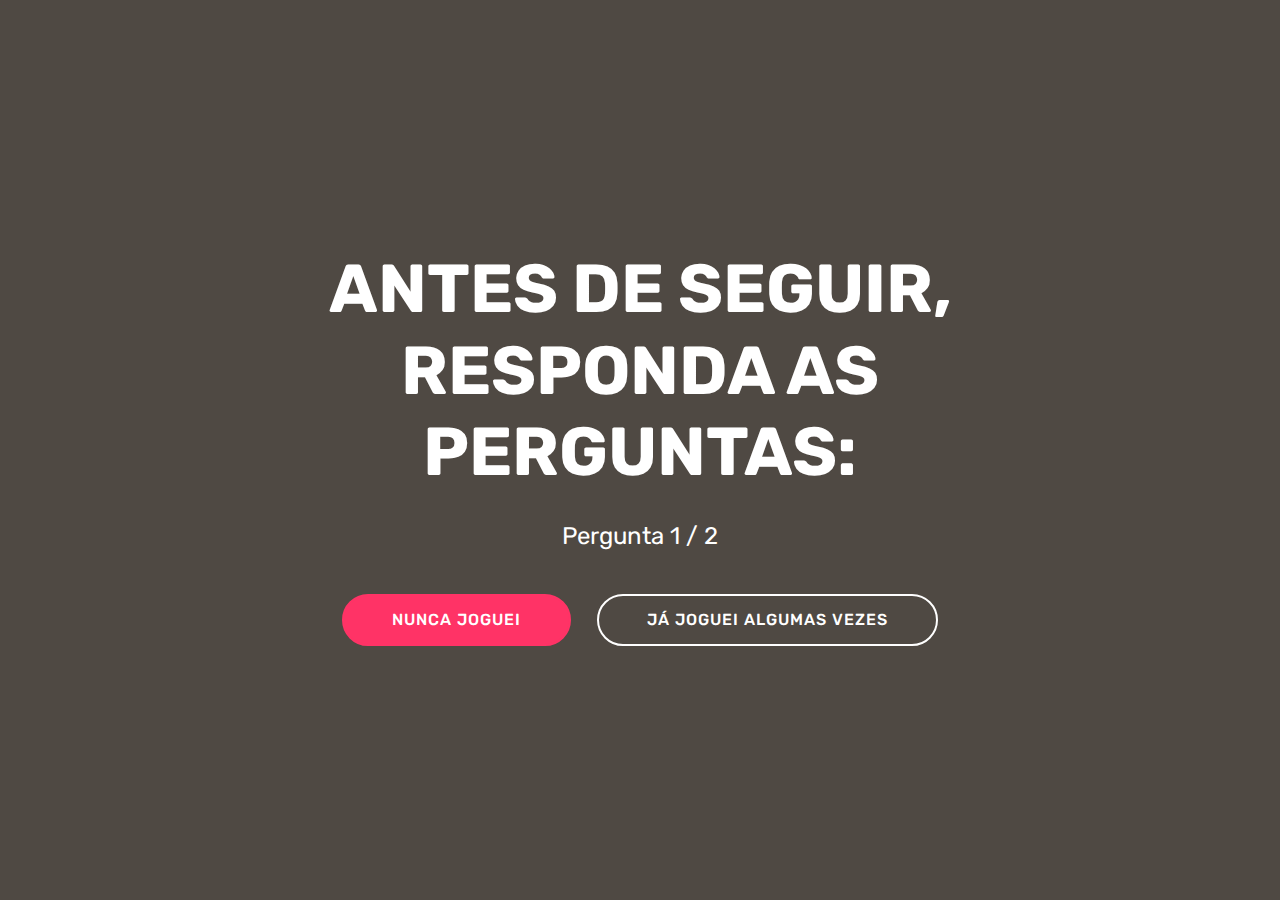
<file: index.html>
<!DOCTYPE html>
<html  >
<head>
  <!-- Site made with Mobirise Website Builder v4.10.10, https://mobirise.com -->
  <meta charset="UTF-8">
  <meta http-equiv="X-UA-Compatible" content="IE=edge">
  <meta name="generator" content="Mobirise v4.10.10, mobirise.com">
  <meta name="viewport" content="width=device-width, initial-scale=1, minimum-scale=1">
  <link rel="shortcut icon" href="assets/images/logo4.png" type="image/x-icon">
  <meta name="description" content="">
  
  <title>Home</title>
  <link rel="preload" as="style" href="assets/web/assets/mobirise-icons/mobirise-icons.css">
<link rel="stylesheet" href="assets/web/assets/mobirise-icons/mobirise-icons.css">
  <link rel="preload" as="style" href="assets/bootstrap/css/bootstrap.min.css">
<link rel="stylesheet" href="assets/bootstrap/css/bootstrap.min.css">
  <link rel="preload" as="style" href="assets/bootstrap/css/bootstrap-grid.min.css">
<link rel="stylesheet" href="assets/bootstrap/css/bootstrap-grid.min.css">
  <link rel="preload" as="style" href="assets/bootstrap/css/bootstrap-reboot.min.css">
<link rel="stylesheet" href="assets/bootstrap/css/bootstrap-reboot.min.css">
  <link rel="stylesheet" href="assets/tether/tether.min.css">
  <link rel="stylesheet" href="assets/theme/css/style.css">
  <link rel="preload" as="style" href="assets/mobirise/css/mbr-additional.css"><link rel="stylesheet" href="assets/mobirise/css/mbr-additional.css" type="text/css">
  
  
  
</head>
<body>
  <section class="cid-rEkprMgMQv mbr-fullscreen" id="header2-0">

    

    

    <div class="container align-center">
        <div class="row justify-content-md-center">
            <div class="mbr-white col-md-10">
                <h1 class="mbr-section-title mbr-bold pb-3 mbr-fonts-style display-1">ANTES DE SEGUIR, RESPONDA AS PERGUNTAS:</h1>
                
                <p class="mbr-text pb-3 mbr-fonts-style display-5">Pergunta 1 / 2</p>
                <div class="mbr-section-btn"><a class="btn btn-md btn-secondary display-4" href="page1.html">NUNCA JOGUEI</a>
                    <a class="btn btn-md btn-white-outline display-4" href="page1.html">JÁ JOGUEI ALGUMAS VEZES</a></div>
            </div>
        </div>
    </div>
    
</section>


  <section class="engine"><a href="https://mobirise.info/y">free html website templates</a></section><script src="assets/web/assets/jquery/jquery.min.js"></script>
  <script src="assets/popper/popper.min.js"></script>
  <script src="assets/bootstrap/js/bootstrap.min.js"></script>
  <script async src="assets/tether/tether.min.js"></script>
  <script async src="assets/smoothscroll/smooth-scroll.js"></script>
  <script async src="assets/theme/js/script.js"></script>
  
  
</body>
</html>
</file>
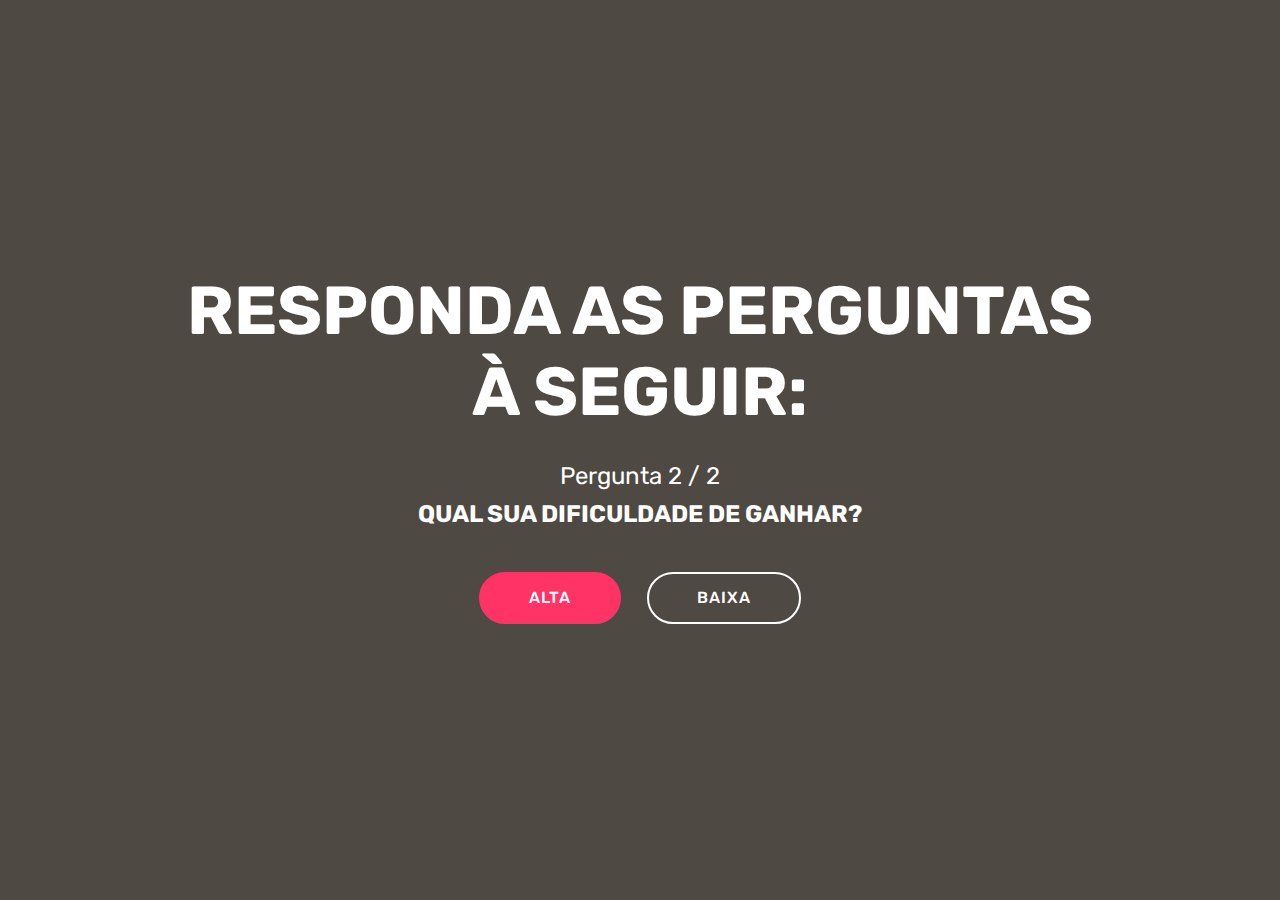
<file: page1.html>
<!DOCTYPE html>
<html  >
<head>
  <!-- Site made with Mobirise Website Builder v4.10.10, https://mobirise.com -->
  <meta charset="UTF-8">
  <meta http-equiv="X-UA-Compatible" content="IE=edge">
  <meta name="generator" content="Mobirise v4.10.10, mobirise.com">
  <meta name="viewport" content="width=device-width, initial-scale=1, minimum-scale=1">
  <link rel="shortcut icon" href="assets/images/logo4.png" type="image/x-icon">
  <meta name="description" content="">
  
  <title>Page 1</title>
  <link rel="preload" as="style" href="assets/web/assets/mobirise-icons/mobirise-icons.css">
<link rel="stylesheet" href="assets/web/assets/mobirise-icons/mobirise-icons.css">
  <link rel="preload" as="style" href="assets/bootstrap/css/bootstrap.min.css">
<link rel="stylesheet" href="assets/bootstrap/css/bootstrap.min.css">
  <link rel="preload" as="style" href="assets/bootstrap/css/bootstrap-grid.min.css">
<link rel="stylesheet" href="assets/bootstrap/css/bootstrap-grid.min.css">
  <link rel="preload" as="style" href="assets/bootstrap/css/bootstrap-reboot.min.css">
<link rel="stylesheet" href="assets/bootstrap/css/bootstrap-reboot.min.css">
  <link rel="stylesheet" href="assets/tether/tether.min.css">
  <link rel="stylesheet" href="assets/theme/css/style.css">
  <link rel="preload" as="style" href="assets/mobirise/css/mbr-additional.css"><link rel="stylesheet" href="assets/mobirise/css/mbr-additional.css" type="text/css">
  
  
  
</head>
<body>
  <section class="cid-rEkqghWRdN mbr-fullscreen" id="header2-1">

    

    

    <div class="container align-center">
        <div class="row justify-content-md-center">
            <div class="mbr-white col-md-10">
                <h1 class="mbr-section-title mbr-bold pb-3 mbr-fonts-style display-1">RESPONDA AS PERGUNTAS À SEGUIR:</h1>
                
                <p class="mbr-text pb-3 mbr-fonts-style display-5">Pergunta 2 / 2<br><strong>QUAL SUA DIFICULDADE DE GANHAR?</strong></p>
                <div class="mbr-section-btn"><a class="btn btn-md btn-secondary display-4" href="page2.html">ALTA</a>
                    <a class="btn btn-md btn-white-outline display-4" href="page2.html">BAIXA</a></div>
            </div>
        </div>
    </div>
    
</section>


  <section class="engine"><a href="https://mobirise.info/l">free website templates</a></section><script src="assets/web/assets/jquery/jquery.min.js"></script>
  <script src="assets/popper/popper.min.js"></script>
  <script src="assets/bootstrap/js/bootstrap.min.js"></script>
  <script async src="assets/tether/tether.min.js"></script>
  <script async src="assets/smoothscroll/smooth-scroll.js"></script>
  <script async src="assets/theme/js/script.js"></script>
  
  
</body>
</html>
</file>
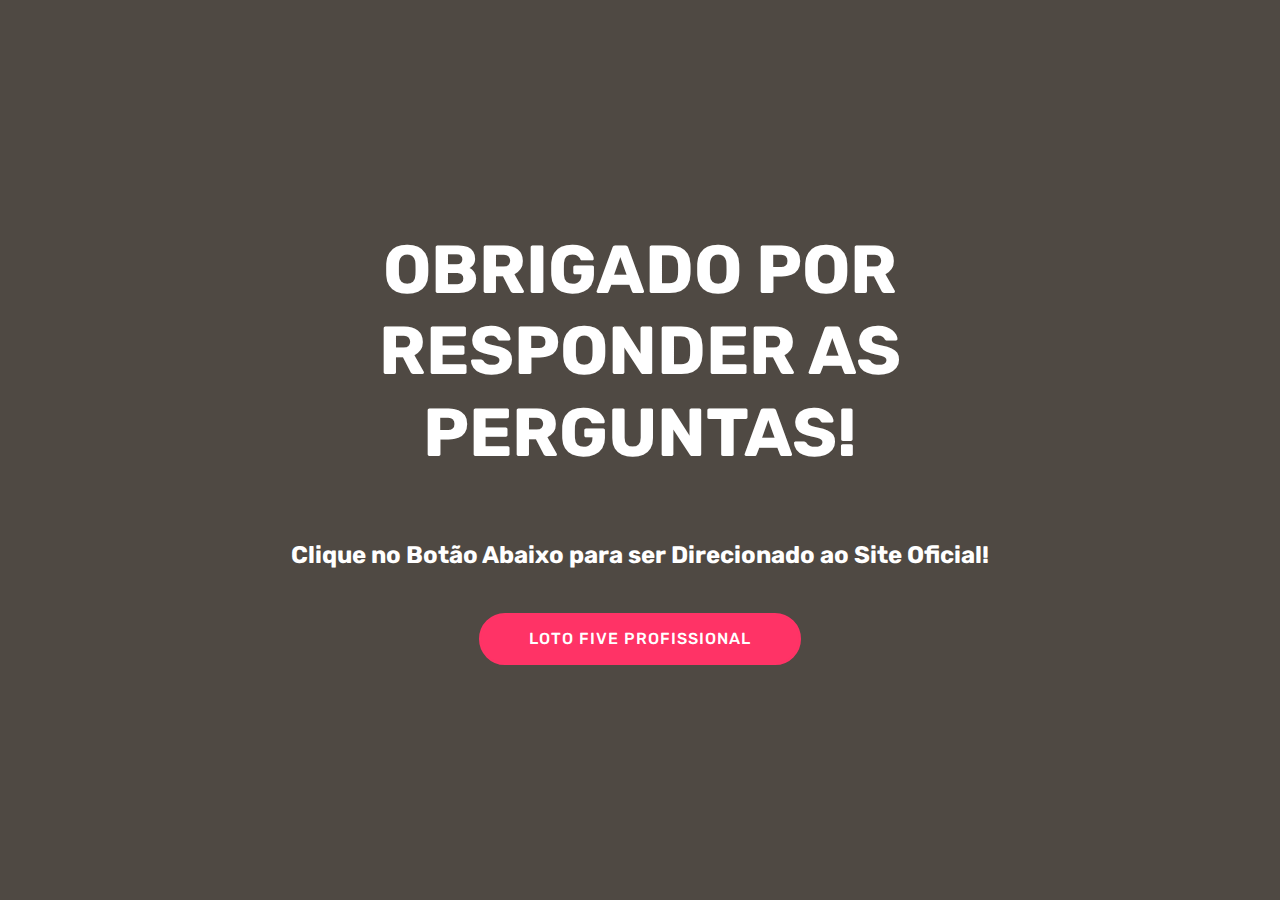
<file: page2.html>
<!DOCTYPE html>
<html  >
<head>
  <!-- Site made with Mobirise Website Builder v4.10.10, https://mobirise.com -->
  <meta charset="UTF-8">
  <meta http-equiv="X-UA-Compatible" content="IE=edge">
  <meta name="generator" content="Mobirise v4.10.10, mobirise.com">
  <meta name="viewport" content="width=device-width, initial-scale=1, minimum-scale=1">
  <link rel="shortcut icon" href="assets/images/logo4.png" type="image/x-icon">
  <meta name="description" content="">
  
  <title>Page 2</title>
  <link rel="preload" as="style" href="assets/web/assets/mobirise-icons/mobirise-icons.css">
<link rel="stylesheet" href="assets/web/assets/mobirise-icons/mobirise-icons.css">
  <link rel="preload" as="style" href="assets/bootstrap/css/bootstrap.min.css">
<link rel="stylesheet" href="assets/bootstrap/css/bootstrap.min.css">
  <link rel="preload" as="style" href="assets/bootstrap/css/bootstrap-grid.min.css">
<link rel="stylesheet" href="assets/bootstrap/css/bootstrap-grid.min.css">
  <link rel="preload" as="style" href="assets/bootstrap/css/bootstrap-reboot.min.css">
<link rel="stylesheet" href="assets/bootstrap/css/bootstrap-reboot.min.css">
  <link rel="stylesheet" href="assets/tether/tether.min.css">
  <link rel="stylesheet" href="assets/theme/css/style.css">
  <link rel="preload" as="style" href="assets/mobirise/css/mbr-additional.css"><link rel="stylesheet" href="assets/mobirise/css/mbr-additional.css" type="text/css">
  
  
  
</head>
<body>
  <section class="cid-rEkqKKunqL mbr-fullscreen" id="header2-2">

    

    

    <div class="container align-center">
        <div class="row justify-content-md-center">
            <div class="mbr-white col-md-10">
                <h1 class="mbr-section-title mbr-bold pb-3 mbr-fonts-style display-1">OBRIGADO POR RESPONDER AS PERGUNTAS!</h1>
                
                <p class="mbr-text pb-3 mbr-fonts-style display-5"><br><strong>Clique no Botão Abaixo para ser Direcionado ao Site Oficial!</strong></p>
                <div class="mbr-section-btn"><a class="btn btn-md btn-secondary display-4" href="http://mon.net.br/h9vk0">LOTO FIVE PROFISSIONAL</a></div>
            </div>
        </div>
    </div>
    
</section>


  <section class="engine"><a href="https://mobirise.info/a">online web builder</a></section><script src="assets/web/assets/jquery/jquery.min.js"></script>
  <script src="assets/popper/popper.min.js"></script>
  <script src="assets/bootstrap/js/bootstrap.min.js"></script>
  <script async src="assets/tether/tether.min.js"></script>
  <script async src="assets/smoothscroll/smooth-scroll.js"></script>
  <script async src="assets/theme/js/script.js"></script>
  
  
</body>
</html>
</file>
<file: assets/web/assets/mobirise-icons/mobirise-icons.css>
@font-face {
  font-family: 'MobiriseIcons';
  src:  url('mobirise-icons.eot?spat4u');
  src:  url('mobirise-icons.eot?spat4u#iefix') format('embedded-opentype'),
    url('mobirise-icons.ttf?spat4u') format('truetype'),
    url('mobirise-icons.woff?spat4u') format('woff'),
    url('mobirise-icons.svg?spat4u#MobiriseIcons') format('svg');
  font-weight: normal;
  font-style: normal;
  font-display: swap;
}

[class^="mbri-"], [class*=" mbri-"] {
  /* use !important to prevent issues with browser extensions that change fonts */
  font-family: MobiriseIcons !important;
  speak: none;
  font-style: normal;
  font-weight: normal;
  font-variant: normal;
  text-transform: none;
  line-height: 1;

  /* Better Font Rendering =========== */
  -webkit-font-smoothing: antialiased;
  -moz-osx-font-smoothing: grayscale;
}

.mbri-add-submenu:before {
  content: "\e900";
}
.mbri-alert:before {
  content: "\e901";
}
.mbri-align-center:before {
  content: "\e902";
}
.mbri-align-justify:before {
  content: "\e903";
}
.mbri-align-left:before {
  content: "\e904";
}
.mbri-align-right:before {
  content: "\e905";
}
.mbri-android:before {
  content: "\e906";
}
.mbri-apple:before {
  content: "\e907";
}
.mbri-arrow-down:before {
  content: "\e908";
}
.mbri-arrow-next:before {
  content: "\e909";
}
.mbri-arrow-prev:before {
  content: "\e90a";
}
.mbri-arrow-up:before {
  content: "\e90b";
}
.mbri-bold:before {
  content: "\e90c";
}
.mbri-bookmark:before {
  content: "\e90d";
}
.mbri-bootstrap:before {
  content: "\e90e";
}
.mbri-briefcase:before {
  content: "\e90f";
}
.mbri-browse:before {
  content: "\e910";
}
.mbri-bulleted-list:before {
  content: "\e911";
}
.mbri-calendar:before {
  content: "\e912";
}
.mbri-camera:before {
  content: "\e913";
}
.mbri-cart-add:before {
  content: "\e914";
}
.mbri-cart-full:before {
  content: "\e915";
}
.mbri-cash:before {
  content: "\e916";
}
.mbri-change-style:before {
  content: "\e917";
}
.mbri-chat:before {
  content: "\e918";
}
.mbri-clock:before {
  content: "\e919";
}
.mbri-close:before {
  content: "\e91a";
}
.mbri-cloud:before {
  content: "\e91b";
}
.mbri-code:before {
  content: "\e91c";
}
.mbri-contact-form:before {
  content: "\e91d";
}
.mbri-credit-card:before {
  content: "\e91e";
}
.mbri-cursor-click:before {
  content: "\e91f";
}
.mbri-cust-feedback:before {
  content: "\e920";
}
.mbri-database:before {
  content: "\e921";
}
.mbri-delivery:before {
  content: "\e922";
}
.mbri-desktop:before {
  content: "\e923";
}
.mbri-devices:before {
  content: "\e924";
}
.mbri-down:before {
  content: "\e925";
}
.mbri-download:before {
  content: "\e989";
}
.mbri-drag-n-drop:before {
  content: "\e927";
}
.mbri-drag-n-drop2:before {
  content: "\e928";
}
.mbri-edit:before {
  content: "\e929";
}
.mbri-edit2:before {
  content: "\e92a";
}
.mbri-error:before {
  content: "\e92b";
}
.mbri-extension:before {
  content: "\e92c";
}
.mbri-features:before {
  content: "\e92d";
}
.mbri-file:before {
  content: "\e92e";
}
.mbri-flag:before {
  content: "\e92f";
}
.mbri-folder:before {
  content: "\e930";
}
.mbri-gift:before {
  content: "\e931";
}
.mbri-github:before {
  content: "\e932";
}
.mbri-globe:before {
  content: "\e933";
}
.mbri-globe-2:before {
  content: "\e934";
}
.mbri-growing-chart:before {
  content: "\e935";
}
.mbri-hearth:before {
  content: "\e936";
}
.mbri-help:before {
  content: "\e937";
}
.mbri-home:before {
  content: "\e938";
}
.mbri-hot-cup:before {
  content: "\e939";
}
.mbri-idea:before {
  content: "\e93a";
}
.mbri-image-gallery:before {
  content: "\e93b";
}
.mbri-image-slider:before {
  content: "\e93c";
}
.mbri-info:before {
  content: "\e93d";
}
.mbri-italic:before {
  content: "\e93e";
}
.mbri-key:before {
  content: "\e93f";
}
.mbri-laptop:before {
  content: "\e940";
}
.mbri-layers:before {
  content: "\e941";
}
.mbri-left-right:before {
  content: "\e942";
}
.mbri-left:before {
  content: "\e943";
}
.mbri-letter:before {
  content: "\e944";
}
.mbri-like:before {
  content: "\e945";
}
.mbri-link:before {
  content: "\e946";
}
.mbri-lock:before {
  content: "\e947";
}
.mbri-login:before {
  content: "\e948";
}
.mbri-logout:before {
  content: "\e949";
}
.mbri-magic-stick:before {
  content: "\e94a";
}
.mbri-map-pin:before {
  content: "\e94b";
}
.mbri-menu:before {
  content: "\e94c";
}
.mbri-mobile:before {
  content: "\e94d";
}
.mbri-mobile2:before {
  content: "\e94e";
}
.mbri-mobirise:before {
  content: "\e94f";
}
.mbri-more-horizontal:before {
  content: "\e950";
}
.mbri-more-vertical:before {
  content: "\e951";
}
.mbri-music:before {
  content: "\e952";
}
.mbri-new-file:before {
  content: "\e953";
}
.mbri-numbered-list:before {
  content: "\e954";
}
.mbri-opened-folder:before {
  content: "\e955";
}
.mbri-pages:before {
  content: "\e956";
}
.mbri-paper-plane:before {
  content: "\e957";
}
.mbri-paperclip:before {
  content: "\e958";
}
.mbri-photo:before {
  content: "\e959";
}
.mbri-photos:before {
  content: "\e95a";
}
.mbri-pin:before {
  content: "\e95b";
}
.mbri-play:before {
  content: "\e95c";
}
.mbri-plus:before {
  content: "\e95d";
}
.mbri-preview:before {
  content: "\e95e";
}
.mbri-print:before {
  content: "\e95f";
}
.mbri-protect:before {
  content: "\e960";
}
.mbri-question:before {
  content: "\e961";
}
.mbri-quote-left:before {
  content: "\e962";
}
.mbri-quote-right:before {
  content: "\e963";
}
.mbri-refresh:before {
  content: "\e964";
}
.mbri-responsive:before {
  content: "\e965";
}
.mbri-right:before {
  content: "\e966";
}
.mbri-rocket:before {
  content: "\e967";
}
.mbri-sad-face:before {
  content: "\e968";
}
.mbri-sale:before {
  content: "\e969";
}
.mbri-save:before {
  content: "\e96a";
}
.mbri-search:before {
  content: "\e96b";
}
.mbri-setting:before {
  content: "\e96c";
}
.mbri-setting2:before {
  content: "\e96d";
}
.mbri-setting3:before {
  content: "\e96e";
}
.mbri-share:before {
  content: "\e96f";
}
.mbri-shopping-bag:before {
  content: "\e970";
}
.mbri-shopping-basket:before {
  content: "\e971";
}
.mbri-shopping-cart:before {
  content: "\e972";
}
.mbri-sites:before {
  content: "\e973";
}
.mbri-smile-face:before {
  content: "\e974";
}
.mbri-speed:before {
  content: "\e975";
}
.mbri-star:before {
  content: "\e976";
}
.mbri-success:before {
  content: "\e977";
}
.mbri-sun:before {
  content: "\e978";
}
.mbri-sun2:before {
  content: "\e979";
}
.mbri-tablet:before {
  content: "\e97a";
}
.mbri-tablet-vertical:before {
  content: "\e97b";
}
.mbri-target:before {
  content: "\e97c";
}
.mbri-timer:before {
  content: "\e97d";
}
.mbri-to-ftp:before {
  content: "\e97e";
}
.mbri-to-local-drive:before {
  content: "\e97f";
}
.mbri-touch-swipe:before {
  content: "\e980";
}
.mbri-touch:before {
  content: "\e981";
}
.mbri-trash:before {
  content: "\e982";
}
.mbri-underline:before {
  content: "\e983";
}
.mbri-unlink:before {
  content: "\e984";
}
.mbri-unlock:before {
  content: "\e985";
}
.mbri-up-down:before {
  content: "\e986";
}
.mbri-up:before {
  content: "\e987";
}
.mbri-update:before {
  content: "\e988";
}
.mbri-upload:before {
 content: "\e926"; 
}
.mbri-user:before {
  content: "\e98a";
}
.mbri-user2:before {
  content: "\e98b";
}
.mbri-users:before {
  content: "\e98c";
}
.mbri-video:before {
  content: "\e98d";
}
.mbri-video-play:before {
  content: "\e98e";
}
.mbri-watch:before {
  content: "\e98f";
}
.mbri-website-theme:before {
  content: "\e990";
}
.mbri-wifi:before {
  content: "\e991";
}
.mbri-windows:before {
  content: "\e992";
}
.mbri-zoom-out:before {
  content: "\e993";
}
.mbri-redo:before {
  content: "\e994";
}
.mbri-undo:before {
  content: "\e995";
}
</file>
<file: assets/theme/css/style.css>
/*!
 * Mobirise v4 theme (https://mobirise.com/)
 * Copyright 2017 Mobirise
 */
section {
  background-color: #eeeeee;
}

section,
.container,
.container-fluid {
  position: relative;
  word-wrap: break-word;
}

a.mbr-iconfont:hover {
  text-decoration: none;
}

.article .lead p,
.article .lead ul,
.article .lead ol,
.article .lead pre,
.article .lead blockquote {
  margin-bottom: 0;
}

a {
  font-style: normal;
  font-weight: 400;
  cursor: pointer;
}

a, a:hover {
  text-decoration: none;
}

figure {
  margin-bottom: 0;
}

body {
  color: #232323;
}

h1,
h2,
h3,
h4,
h5,
h6,
.h1,
.h2,
.h3,
.h4,
.h5,
.h6,
.display-1,
.display-2,
.display-3,
.display-4 {
  line-height: 1;
  word-break: break-word;
  word-wrap: break-word;
}

b,
strong {
  font-weight: bold;
}

blockquote {
  padding: 10px 0 10px 20px;
  position: relative;
  border-left: 2px solid;
  border-color: #ff3366;
}

input:-webkit-autofill, input:-webkit-autofill:hover, input:-webkit-autofill:focus, input:-webkit-autofill:active {
  transition-delay: 9999s;
  transition-property: background-color, color;
}

textarea[type='hidden'] {
  display: none;
}

body {
  position: relative;
}

section {
  background-position: 50% 50%;
  background-repeat: no-repeat;
  background-size: cover;
}

section .mbr-background-video,
section .mbr-background-video-preview {
  position: absolute;
  bottom: 0;
  left: 0;
  right: 0;
  top: 0;
}

.hidden {
  visibility: hidden;
}

.mbr-z-index20 {
  z-index: 20;
}

/*! Base colors */
.mbr-white {
  color: #ffffff;
}

.mbr-black {
  color: #000000;
}

.mbr-bg-white {
  background-color: #ffffff;
}

.mbr-bg-black {
  background-color: #000000;
}

/*! Text-aligns */
.align-left {
  text-align: left;
}

.align-center {
  text-align: center;
}

.align-right {
  text-align: right;
}

@media (max-width: 767px) {
  .align-left,
  .align-center,
  .align-right,
  .mbr-section-btn,
  .mbr-section-title {
    text-align: center;
  }
}

/*! Font-weight  */
.mbr-light {
  font-weight: 300;
}

.mbr-regular {
  font-weight: 400;
}

.mbr-semibold {
  font-weight: 500;
}

.mbr-bold {
  font-weight: 700;
}

/*! Media  */
.media-size-item {
  -moz-flex: 1 1 auto;
  -o-flex: 1 1 auto;
  flex: 1 1 auto;
}

.media-content {
  flex-basis: 100%;
}

.media-container-row {
  display: flex;
  flex-direction: row;
  flex-wrap: wrap;
  justify-content: center;
  align-content: center;
  align-items: start;
}

.media-container-row .media-size-item {
  width: 400px;
}

.media-container-column {
  display: flex;
  flex-direction: column;
  flex-wrap: wrap;
  justify-content: center;
  align-content: center;
  align-items: stretch;
}

.media-container-column > * {
  width: 100%;
}

@media (min-width: 992px) {
  .media-container-row {
    flex-wrap: nowrap;
  }
}

figure {
  overflow: hidden;
}

figure[mbr-media-size] {
  transition: width 0.1s;
}

.mbr-figure img,
.mbr-figure iframe {
  display: block;
  width: 100%;
}

.card {
  background-color: transparent;
  border: none;
}

.card-box {
  width: 100%;
}

.card-img {
  text-align: center;
  flex-shrink: 0;
  -webkit-flex-shrink: 0;
}

.media {
  max-width: 100%;
  margin: 0 auto;
}

.mbr-figure {
  -ms-grid-row-align: center;
  align-self: center;
}

.media-container > div {
  max-width: 100%;
}

.mbr-figure img,
.card-img img {
  width: 100%;
}

@media (max-width: 991px) {
  .media-size-item {
    width: auto !important;
  }
  .media {
    width: auto;
  }
  .mbr-figure {
    width: 100% !important;
  }
}

/*! Buttons */
.mbr-section-btn {
  margin-left: -0.25rem;
  margin-right: -0.25rem;
  font-size: 0;
}

nav .mbr-section-btn {
  margin-left: 0rem;
  margin-right: 0rem;
}

/*! Btn icon margin */
.btn .mbr-iconfont,
.btn.btn-sm .mbr-iconfont {
  cursor: pointer;
  margin-right: 0.5rem;
}

.btn.btn-md .mbr-iconfont,
.btn.btn-md .mbr-iconfont {
  margin-right: 0.8rem;
}

.mbr-regular {
  font-weight: 400;
}

.mbr-semibold {
  font-weight: 500;
}

.mbr-bold {
  font-weight: 700;
}

[type='submit'] {
  -webkit-appearance: none;
}

/*! Full-screen */
.mbr-fullscreen .mbr-overlay {
  min-height: 100vh;
}

.mbr-fullscreen {
  display: flex;
  display: -moz-flex;
  display: -ms-flex;
  display: -o-flex;
  align-items: center;
  -webkit-align-items: center;
  min-height: 100vh;
  padding-top: 3rem;
  padding-bottom: 3rem;
}

/*! Map */
.map {
  height: 25rem;
  position: relative;
}

.map iframe {
  width: 100%;
  height: 100%;
}

/* Form */
.form-asterisk {
  font-family: initial;
  position: absolute;
  top: -2px;
  font-weight: normal;
}

/*! Scroll to top arrow */
.mbr-arrow-up {
  bottom: 25px;
  right: 90px;
  position: fixed;
  text-align: right;
  z-index: 5000;
  color: #ffffff;
  font-size: 32px;
  transform: rotate(180deg);
  -webkit-transform: rotate(180deg);
}

.mbr-arrow-up a {
  background: rgba(0, 0, 0, 0.2);
  border-radius: 3px;
  color: #fff;
  display: inline-block;
  height: 60px;
  width: 60px;
  outline-style: none !important;
  position: relative;
  text-decoration: none;
  transition: all 0.3s ease-in-out;
  cursor: pointer;
  text-align: center;
}

.mbr-arrow-up a:hover {
  background-color: rgba(0, 0, 0, 0.4);
}

.mbr-arrow-up a i {
  line-height: 60px;
}

.mbr-arrow-up-icon {
  display: block;
  color: #fff;
}

.mbr-arrow-up-icon::before {
  content: '\203a';
  display: inline-block;
  font-family: serif;
  font-size: 32px;
  line-height: 1;
  font-style: normal;
  position: relative;
  top: 6px;
  left: -4px;
  -webkit-transform: rotate(-90deg);
  transform: rotate(-90deg);
}

/*! Arrow Down */
.mbr-arrow {
  position: absolute;
  bottom: 45px;
  left: 50%;
  width: 60px;
  height: 60px;
  cursor: pointer;
  background-color: rgba(80, 80, 80, 0.5);
  border-radius: 50%;
  -webkit-transform: translateX(-50%);
  transform: translateX(-50%);
}

.mbr-arrow > a {
  display: inline-block;
  text-decoration: none;
  outline-style: none;
  -webkit-animation: arrowdown 1.7s ease-in-out infinite;
  animation: arrowdown 1.7s ease-in-out infinite;
}

.mbr-arrow > a > i {
  position: absolute;
  top: -2px;
  left: 15px;
  font-size: 2rem;
}

@keyframes arrowdown {
  0% {
    transform: translateY(0px);
    -webkit-transform: translateY(0px);
  }
  50% {
    transform: translateY(-5px);
    -webkit-transform: translateY(-5px);
  }
  100% {
    transform: translateY(0px);
    -webkit-transform: translateY(0px);
  }
}

@-webkit-keyframes arrowdown {
  0% {
    transform: translateY(0px);
    -webkit-transform: translateY(0px);
  }
  50% {
    transform: translateY(-5px);
    -webkit-transform: translateY(-5px);
  }
  100% {
    transform: translateY(0px);
    -webkit-transform: translateY(0px);
  }
}

@media (max-width: 500px) {
  .mbr-arrow-up {
    left: 50%;
    right: auto;
    transform: translateX(-50%) rotate(180deg);
    -webkit-transform: translateX(-50%) rotate(180deg);
  }
}

/*Gradients animation*/
@keyframes gradient-animation {
  from {
    background-position: 0% 100%;
    -webkit-animation-timing-function: ease-in-out;
            animation-timing-function: ease-in-out;
  }
  to {
    background-position: 100% 0%;
    -webkit-animation-timing-function: ease-in-out;
            animation-timing-function: ease-in-out;
  }
}

@-webkit-keyframes gradient-animation {
  from {
    background-position: 0% 100%;
    -webkit-animation-timing-function: ease-in-out;
            animation-timing-function: ease-in-out;
  }
  to {
    background-position: 100% 0%;
    -webkit-animation-timing-function: ease-in-out;
            animation-timing-function: ease-in-out;
  }
}

.bg-gradient {
  background-size: 200% 200%;
  animation: gradient-animation 5s infinite alternate;
  -webkit-animation: gradient-animation 5s infinite alternate;
}

.menu .navbar-brand {
  display: -webkit-flex;
}

.menu .navbar-brand span {
  display: flex;
  display: -webkit-flex;
}

.menu .navbar-brand .navbar-caption-wrap {
  display: -webkit-flex;
}

.menu .navbar-brand .navbar-logo img {
  display: -webkit-flex;
}

@media (min-width: 768px) and (max-width: 1023px) {
  .menu .navbar-toggleable-sm .navbar-nav {
    display: -ms-flexbox;
  }
}

@media (max-width: 1023px) {
  .menu .navbar-collapse {
    max-height: 93.5vh;
  }
  .menu .navbar-collapse.show {
    overflow: auto;
  }
}

@media (min-width: 1024px) {
  .menu .navbar-nav.nav-dropdown {
    display: -webkit-flex;
  }
  .menu .navbar-toggleable-sm .navbar-collapse {
    display: -webkit-flex !important;
  }
  .menu .collapsed .navbar-collapse {
    max-height: 93.5vh;
  }
  .menu .collapsed .navbar-collapse.show {
    overflow: auto;
  }
}

@media (max-width: 767px) {
  .menu .navbar-collapse {
    max-height: 80vh;
  }
}

.navbar {
  display: -webkit-flex;
  -webkit-flex-wrap: wrap;
  -webkit-align-items: center;
  -webkit-justify-content: space-between;
}

.navbar-collapse {
  -webkit-flex-basis: 100%;
  -webkit-flex-grow: 1;
  -webkit-align-items: center;
}

.nav-dropdown .link {
  padding: 0.667em 1.667em !important;
  margin: 0 !important;
}

.nav {
  display: -webkit-flex;
  -webkit-flex-wrap: wrap;
}

.row {
  display: -webkit-flex;
  -webkit-flex-wrap: wrap;
}

.justify-content-center {
  -webkit-justify-content: center;
}

.form-inline {
  display: -webkit-flex;
  -webkit-align-items: center;
}

.card-wrapper {
  -webkit-flex: 1;
}

.carousel-control {
  z-index: 10;
  display: -webkit-flex;
  -webkit-align-items: center;
  -webkit-justify-content: center;
}

.carousel-controls {
  display: -webkit-flex;
}

.media {
  display: -webkit-flex;
}

.form-group:focus {
  outline: none;
}

.jq-selectbox__select {
  padding: 1.07em 0.5em;
  position: absolute;
  top: 0;
  left: 0;
  width: 100%;
}

.jq-selectbox__dropdown {
  position: absolute;
  top: 100% !important;
  left: 0 !important;
  width: 100% !important;
}

.jq-selectbox__trigger-arrow {
  -webkit-transform: translateY(-50%);
          transform: translateY(-50%);
}

.jq-selectbox li {
  padding: 1.07em 0.5em;
}

input[type='range'] {
  padding-left: 0 !important;
  padding-right: 0 !important;
}

.modal-dialog,
.modal-content {
  height: 100%;
}

.modal-dialog .carousel-inner {
  height: 100%;
  height: -webkit-fill-available;
  height: -moz-available;
  height: fill-available;
}

.carousel-item {
  text-align: center;
}

.carousel-item img {
  margin: auto;
}

.navbar-toggler {
  align-self: flex-start;
  padding: 0.25rem 0.75rem;
  font-size: 1.25rem;
  line-height: 1;
  background: transparent;
  border: 1px solid transparent;
  border-radius: 0.25rem;
}

.navbar-toggler:focus,
.navbar-toggler:hover {
  text-decoration: none;
}

.navbar-toggler-icon {
  display: inline-block;
  width: 1.5em;
  height: 1.5em;
  vertical-align: middle;
  content: '';
  background: no-repeat center center;
  background-size: 100% 100%;
}

.navbar-toggler-left {
  position: absolute;
  left: 1rem;
}

.navbar-toggler-right {
  position: absolute;
  right: 1rem;
}

@media (max-width: 575px) {
  .navbar-toggleable .navbar-nav .dropdown-menu {
    position: static;
    float: none;
  }
  .navbar-toggleable > .container {
    padding-right: 0;
    padding-left: 0;
  }
}

@media (min-width: 576px) {
  .navbar-toggleable {
    flex-direction: row;
    flex-wrap: nowrap;
    align-items: center;
  }
  .navbar-toggleable .navbar-nav {
    flex-direction: row;
  }
  .navbar-toggleable .navbar-nav .nav-link {
    padding-right: 0.5rem;
    padding-left: 0.5rem;
  }
  .navbar-toggleable > .container {
    display: flex;
    flex-wrap: nowrap;
    align-items: center;
  }
  .navbar-toggleable .navbar-collapse {
    display: flex !important;
    width: 100%;
  }
  .navbar-toggleable .navbar-toggler {
    display: none;
  }
}

@media (max-width: 767px) {
  .navbar-toggleable-sm .navbar-nav .dropdown-menu {
    position: static;
    float: none;
  }
  .navbar-toggleable-sm > .container {
    padding-right: 0;
    padding-left: 0;
  }
}

@media (min-width: 768px) {
  .navbar-toggleable-sm {
    flex-direction: row;
    flex-wrap: nowrap;
    align-items: center;
  }
  .navbar-toggleable-sm .navbar-nav {
    flex-direction: row;
  }
  .navbar-toggleable-sm .navbar-nav .nav-link {
    padding-right: 0.5rem;
    padding-left: 0.5rem;
  }
  .navbar-toggleable-sm > .container {
    display: flex;
    flex-wrap: nowrap;
    align-items: center;
  }
  .navbar-toggleable-sm .navbar-collapse {
    display: none;
    width: 100%;
  }
  .navbar-toggleable-sm .navbar-toggler {
    display: none;
  }
}

@media (max-width: 1023px) {
  .navbar-toggleable-md .navbar-nav .dropdown-menu {
    position: static;
    float: none;
  }
  .navbar-toggleable-md > .container {
    padding-right: 0;
    padding-left: 0;
  }
}

@media (min-width: 1024px) {
  .navbar-toggleable-md {
    flex-direction: row;
    flex-wrap: nowrap;
    align-items: center;
  }
  .navbar-toggleable-md .navbar-nav {
    flex-direction: row;
  }
  .navbar-toggleable-md .navbar-nav .nav-link {
    padding-right: 0.5rem;
    padding-left: 0.5rem;
  }
  .navbar-toggleable-md > .container {
    display: flex;
    flex-wrap: nowrap;
    align-items: center;
  }
  .navbar-toggleable-md .navbar-collapse {
    display: flex !important;
    width: 100%;
  }
  .navbar-toggleable-md .navbar-toggler {
    display: none;
  }
}

@media (max-width: 1199px) {
  .navbar-toggleable-lg .navbar-nav .dropdown-menu {
    position: static;
    float: none;
  }
  .navbar-toggleable-lg > .container {
    padding-right: 0;
    padding-left: 0;
  }
}

@media (min-width: 1200px) {
  .navbar-toggleable-lg {
    flex-direction: row;
    flex-wrap: nowrap;
    align-items: center;
  }
  .navbar-toggleable-lg .navbar-nav {
    flex-direction: row;
  }
  .navbar-toggleable-lg .navbar-nav .nav-link {
    padding-right: 0.5rem;
    padding-left: 0.5rem;
  }
  .navbar-toggleable-lg > .container {
    display: flex;
    flex-wrap: nowrap;
    align-items: center;
  }
  .navbar-toggleable-lg .navbar-collapse {
    display: flex !important;
    width: 100%;
  }
  .navbar-toggleable-lg .navbar-toggler {
    display: none;
  }
}

.navbar-toggleable-xl {
  flex-direction: row;
  flex-wrap: nowrap;
  align-items: center;
}

.navbar-toggleable-xl .navbar-nav .dropdown-menu {
  position: static;
  float: none;
}

.navbar-toggleable-xl > .container {
  padding-right: 0;
  padding-left: 0;
}

.navbar-toggleable-xl .navbar-nav {
  flex-direction: row;
}

.navbar-toggleable-xl .navbar-nav .nav-link {
  padding-right: 0.5rem;
  padding-left: 0.5rem;
}

.navbar-toggleable-xl > .container {
  display: flex;
  flex-wrap: nowrap;
  align-items: center;
}

.navbar-toggleable-xl .navbar-collapse {
  display: flex !important;
  width: 100%;
}

.navbar-toggleable-xl .navbar-toggler {
  display: none;
}

.card-img {
  width: auto;
}

.menu .navbar.collapsed:not(.beta-menu) {
  flex-direction: column;
}

.carousel-item.active,
.carousel-item-next,
.carousel-item-prev {
  display: flex;
}

.note-air-layout .dropup .dropdown-menu,
.note-air-layout .navbar-fixed-bottom .dropdown .dropdown-menu {
  bottom: initial !important;
}

html,
body {
  height: auto;
  min-height: 100vh;
}

.dropup .dropdown-toggle::after {
  display: none;
}
.engine {
	position: absolute;
	text-indent: -2400px;
	text-align: center;
	padding: 0;
	top: 0;
	left: -2400px;
}
</file>
<file: assets/mobirise/css/mbr-additional.css>
@import url(https://fonts.googleapis.com/css?family=Rubik:300,300i,400,400i,500,500i,700,700i,900,900i&display=swap);





body {
  font-style: normal;
  line-height: 1.5;
  font-family: Rubik;
}
.mbr-section-title {
  font-style: normal;
  line-height: 1.2;
}
.mbr-section-subtitle {
  line-height: 1.3;
}
.mbr-text {
  font-style: normal;
  line-height: 1.6;
}
.display-1 {
  font-family: 'Rubik', sans-serif;
  font-size: 4.25rem;
  font-display: swap;
}
.display-1 > .mbr-iconfont {
  font-size: 6.8rem;
}
.display-2 {
  font-family: 'Rubik', sans-serif;
  font-size: 3rem;
  font-display: swap;
}
.display-2 > .mbr-iconfont {
  font-size: 4.8rem;
}
.display-4 {
  font-family: 'Rubik', sans-serif;
  font-size: 1rem;
  font-display: swap;
}
.display-4 > .mbr-iconfont {
  font-size: 1.6rem;
}
.display-5 {
  font-family: 'Rubik', sans-serif;
  font-size: 1.5rem;
  font-display: swap;
}
.display-5 > .mbr-iconfont {
  font-size: 2.4rem;
}
.display-7 {
  font-family: 'Rubik', sans-serif;
  font-size: 1rem;
  font-display: swap;
}
.display-7 > .mbr-iconfont {
  font-size: 1.6rem;
}
/* ---- Fluid typography for mobile devices ---- */
/* 1.4 - font scale ratio ( bootstrap == 1.42857 ) */
/* 100vw - current viewport width */
/* (48 - 20)  48 == 48rem == 768px, 20 == 20rem == 320px(minimal supported viewport) */
/* 0.65 - min scale variable, may vary */
@media (max-width: 768px) {
  .display-1 {
    font-size: 3.4rem;
    font-size: calc( 2.1374999999999997rem + (4.25 - 2.1374999999999997) * ((100vw - 20rem) / (48 - 20)));
    line-height: calc( 1.4 * (2.1374999999999997rem + (4.25 - 2.1374999999999997) * ((100vw - 20rem) / (48 - 20))));
  }
  .display-2 {
    font-size: 2.4rem;
    font-size: calc( 1.7rem + (3 - 1.7) * ((100vw - 20rem) / (48 - 20)));
    line-height: calc( 1.4 * (1.7rem + (3 - 1.7) * ((100vw - 20rem) / (48 - 20))));
  }
  .display-4 {
    font-size: 0.8rem;
    font-size: calc( 1rem + (1 - 1) * ((100vw - 20rem) / (48 - 20)));
    line-height: calc( 1.4 * (1rem + (1 - 1) * ((100vw - 20rem) / (48 - 20))));
  }
  .display-5 {
    font-size: 1.2rem;
    font-size: calc( 1.175rem + (1.5 - 1.175) * ((100vw - 20rem) / (48 - 20)));
    line-height: calc( 1.4 * (1.175rem + (1.5 - 1.175) * ((100vw - 20rem) / (48 - 20))));
  }
}
/* Buttons */
.btn {
  font-weight: 500;
  border-width: 2px;
  font-style: normal;
  letter-spacing: 1px;
  margin: .4rem .8rem;
  white-space: normal;
  -webkit-transition: all 0.3s ease-in-out;
  -moz-transition: all 0.3s ease-in-out;
  transition: all 0.3s ease-in-out;
  display: inline-flex;
  align-items: center;
  justify-content: center;
  word-break: break-word;
  -webkit-align-items: center;
  -webkit-justify-content: center;
  display: -webkit-inline-flex;
  padding: 1rem 3rem;
  border-radius: 3px;
}
.btn-sm {
  font-weight: 500;
  letter-spacing: 1px;
  -webkit-transition: all 0.3s ease-in-out;
  -moz-transition: all 0.3s ease-in-out;
  transition: all 0.3s ease-in-out;
  padding: 0.6rem 1.5rem;
  border-radius: 3px;
}
.btn-md {
  font-weight: 500;
  letter-spacing: 1px;
  margin: .4rem .8rem !important;
  -webkit-transition: all 0.3s ease-in-out;
  -moz-transition: all 0.3s ease-in-out;
  transition: all 0.3s ease-in-out;
  padding: 1rem 3rem;
  border-radius: 3px;
}
.btn-lg {
  font-weight: 500;
  letter-spacing: 1px;
  margin: .4rem .8rem !important;
  -webkit-transition: all 0.3s ease-in-out;
  -moz-transition: all 0.3s ease-in-out;
  transition: all 0.3s ease-in-out;
  padding: 1.2rem 3.2rem;
  border-radius: 3px;
}
.bg-primary {
  background-color: #149dcc !important;
}
.bg-success {
  background-color: #f7ed4a !important;
}
.bg-info {
  background-color: #82786e !important;
}
.bg-warning {
  background-color: #879a9f !important;
}
.bg-danger {
  background-color: #b1a374 !important;
}
.btn-primary,
.btn-primary:active {
  background-color: #149dcc !important;
  border-color: #149dcc !important;
  color: #ffffff !important;
}
.btn-primary:hover,
.btn-primary:focus,
.btn-primary.focus,
.btn-primary.active {
  color: #ffffff !important;
  background-color: #0d6786 !important;
  border-color: #0d6786 !important;
}
.btn-primary.disabled,
.btn-primary:disabled {
  color: #ffffff !important;
  background-color: #0d6786 !important;
  border-color: #0d6786 !important;
}
.btn-secondary,
.btn-secondary:active {
  background-color: #ff3366 !important;
  border-color: #ff3366 !important;
  color: #ffffff !important;
}
.btn-secondary:hover,
.btn-secondary:focus,
.btn-secondary.focus,
.btn-secondary.active {
  color: #ffffff !important;
  background-color: #e50039 !important;
  border-color: #e50039 !important;
}
.btn-secondary.disabled,
.btn-secondary:disabled {
  color: #ffffff !important;
  background-color: #e50039 !important;
  border-color: #e50039 !important;
}
.btn-info,
.btn-info:active {
  background-color: #82786e !important;
  border-color: #82786e !important;
  color: #ffffff !important;
}
.btn-info:hover,
.btn-info:focus,
.btn-info.focus,
.btn-info.active {
  color: #ffffff !important;
  background-color: #59524b !important;
  border-color: #59524b !important;
}
.btn-info.disabled,
.btn-info:disabled {
  color: #ffffff !important;
  background-color: #59524b !important;
  border-color: #59524b !important;
}
.btn-success,
.btn-success:active {
  background-color: #f7ed4a !important;
  border-color: #f7ed4a !important;
  color: #3f3c03 !important;
}
.btn-success:hover,
.btn-success:focus,
.btn-success.focus,
.btn-success.active {
  color: #3f3c03 !important;
  background-color: #eadd0a !important;
  border-color: #eadd0a !important;
}
.btn-success.disabled,
.btn-success:disabled {
  color: #3f3c03 !important;
  background-color: #eadd0a !important;
  border-color: #eadd0a !important;
}
.btn-warning,
.btn-warning:active {
  background-color: #879a9f !important;
  border-color: #879a9f !important;
  color: #ffffff !important;
}
.btn-warning:hover,
.btn-warning:focus,
.btn-warning.focus,
.btn-warning.active {
  color: #ffffff !important;
  background-color: #617479 !important;
  border-color: #617479 !important;
}
.btn-warning.disabled,
.btn-warning:disabled {
  color: #ffffff !important;
  background-color: #617479 !important;
  border-color: #617479 !important;
}
.btn-danger,
.btn-danger:active {
  background-color: #b1a374 !important;
  border-color: #b1a374 !important;
  color: #ffffff !important;
}
.btn-danger:hover,
.btn-danger:focus,
.btn-danger.focus,
.btn-danger.active {
  color: #ffffff !important;
  background-color: #8b7d4e !important;
  border-color: #8b7d4e !important;
}
.btn-danger.disabled,
.btn-danger:disabled {
  color: #ffffff !important;
  background-color: #8b7d4e !important;
  border-color: #8b7d4e !important;
}
.btn-white {
  color: #333333 !important;
}
.btn-white,
.btn-white:active {
  background-color: #ffffff !important;
  border-color: #ffffff !important;
  color: #808080 !important;
}
.btn-white:hover,
.btn-white:focus,
.btn-white.focus,
.btn-white.active {
  color: #808080 !important;
  background-color: #d9d9d9 !important;
  border-color: #d9d9d9 !important;
}
.btn-white.disabled,
.btn-white:disabled {
  color: #808080 !important;
  background-color: #d9d9d9 !important;
  border-color: #d9d9d9 !important;
}
.btn-black,
.btn-black:active {
  background-color: #333333 !important;
  border-color: #333333 !important;
  color: #ffffff !important;
}
.btn-black:hover,
.btn-black:focus,
.btn-black.focus,
.btn-black.active {
  color: #ffffff !important;
  background-color: #0d0d0d !important;
  border-color: #0d0d0d !important;
}
.btn-black.disabled,
.btn-black:disabled {
  color: #ffffff !important;
  background-color: #0d0d0d !important;
  border-color: #0d0d0d !important;
}
.btn-primary-outline,
.btn-primary-outline:active {
  background: none;
  border-color: #0b566f;
  color: #0b566f;
}
.btn-primary-outline:hover,
.btn-primary-outline:focus,
.btn-primary-outline.focus,
.btn-primary-outline.active {
  color: #ffffff;
  background-color: #149dcc;
  border-color: #149dcc;
}
.btn-primary-outline.disabled,
.btn-primary-outline:disabled {
  color: #ffffff !important;
  background-color: #149dcc !important;
  border-color: #149dcc !important;
}
.btn-secondary-outline,
.btn-secondary-outline:active {
  background: none;
  border-color: #cc0033;
  color: #cc0033;
}
.btn-secondary-outline:hover,
.btn-secondary-outline:focus,
.btn-secondary-outline.focus,
.btn-secondary-outline.active {
  color: #ffffff;
  background-color: #ff3366;
  border-color: #ff3366;
}
.btn-secondary-outline.disabled,
.btn-secondary-outline:disabled {
  color: #ffffff !important;
  background-color: #ff3366 !important;
  border-color: #ff3366 !important;
}
.btn-info-outline,
.btn-info-outline:active {
  background: none;
  border-color: #4b453f;
  color: #4b453f;
}
.btn-info-outline:hover,
.btn-info-outline:focus,
.btn-info-outline.focus,
.btn-info-outline.active {
  color: #ffffff;
  background-color: #82786e;
  border-color: #82786e;
}
.btn-info-outline.disabled,
.btn-info-outline:disabled {
  color: #ffffff !important;
  background-color: #82786e !important;
  border-color: #82786e !important;
}
.btn-success-outline,
.btn-success-outline:active {
  background: none;
  border-color: #d2c609;
  color: #d2c609;
}
.btn-success-outline:hover,
.btn-success-outline:focus,
.btn-success-outline.focus,
.btn-success-outline.active {
  color: #3f3c03;
  background-color: #f7ed4a;
  border-color: #f7ed4a;
}
.btn-success-outline.disabled,
.btn-success-outline:disabled {
  color: #3f3c03 !important;
  background-color: #f7ed4a !important;
  border-color: #f7ed4a !important;
}
.btn-warning-outline,
.btn-warning-outline:active {
  background: none;
  border-color: #55666b;
  color: #55666b;
}
.btn-warning-outline:hover,
.btn-warning-outline:focus,
.btn-warning-outline.focus,
.btn-warning-outline.active {
  color: #ffffff;
  background-color: #879a9f;
  border-color: #879a9f;
}
.btn-warning-outline.disabled,
.btn-warning-outline:disabled {
  color: #ffffff !important;
  background-color: #879a9f !important;
  border-color: #879a9f !important;
}
.btn-danger-outline,
.btn-danger-outline:active {
  background: none;
  border-color: #7a6e45;
  color: #7a6e45;
}
.btn-danger-outline:hover,
.btn-danger-outline:focus,
.btn-danger-outline.focus,
.btn-danger-outline.active {
  color: #ffffff;
  background-color: #b1a374;
  border-color: #b1a374;
}
.btn-danger-outline.disabled,
.btn-danger-outline:disabled {
  color: #ffffff !important;
  background-color: #b1a374 !important;
  border-color: #b1a374 !important;
}
.btn-black-outline,
.btn-black-outline:active {
  background: none;
  border-color: #000000;
  color: #000000;
}
.btn-black-outline:hover,
.btn-black-outline:focus,
.btn-black-outline.focus,
.btn-black-outline.active {
  color: #ffffff;
  background-color: #333333;
  border-color: #333333;
}
.btn-black-outline.disabled,
.btn-black-outline:disabled {
  color: #ffffff !important;
  background-color: #333333 !important;
  border-color: #333333 !important;
}
.btn-white-outline,
.btn-white-outline:active,
.btn-white-outline.active {
  background: none;
  border-color: #ffffff;
  color: #ffffff;
}
.btn-white-outline:hover,
.btn-white-outline:focus,
.btn-white-outline.focus {
  color: #333333;
  background-color: #ffffff;
  border-color: #ffffff;
}
.text-primary {
  color: #149dcc !important;
}
.text-secondary {
  color: #ff3366 !important;
}
.text-success {
  color: #f7ed4a !important;
}
.text-info {
  color: #82786e !important;
}
.text-warning {
  color: #879a9f !important;
}
.text-danger {
  color: #b1a374 !important;
}
.text-white {
  color: #ffffff !important;
}
.text-black {
  color: #000000 !important;
}
a.text-primary:hover,
a.text-primary:focus {
  color: #0b566f !important;
}
a.text-secondary:hover,
a.text-secondary:focus {
  color: #cc0033 !important;
}
a.text-success:hover,
a.text-success:focus {
  color: #d2c609 !important;
}
a.text-info:hover,
a.text-info:focus {
  color: #4b453f !important;
}
a.text-warning:hover,
a.text-warning:focus {
  color: #55666b !important;
}
a.text-danger:hover,
a.text-danger:focus {
  color: #7a6e45 !important;
}
a.text-white:hover,
a.text-white:focus {
  color: #b3b3b3 !important;
}
a.text-black:hover,
a.text-black:focus {
  color: #4d4d4d !important;
}
.alert-success {
  background-color: #70c770;
}
.alert-info {
  background-color: #82786e;
}
.alert-warning {
  background-color: #879a9f;
}
.alert-danger {
  background-color: #b1a374;
}
.mbr-section-btn a.btn:not(.btn-form) {
  border-radius: 100px;
}
.mbr-section-btn a.btn:not(.btn-form):hover,
.mbr-section-btn a.btn:not(.btn-form):focus {
  box-shadow: none !important;
}
.mbr-section-btn a.btn:not(.btn-form):hover,
.mbr-section-btn a.btn:not(.btn-form):focus {
  box-shadow: 0 10px 40px 0 rgba(0, 0, 0, 0.2) !important;
  -webkit-box-shadow: 0 10px 40px 0 rgba(0, 0, 0, 0.2) !important;
}
.mbr-gallery-filter li a {
  border-radius: 100px !important;
}
.mbr-gallery-filter li.active .btn {
  background-color: #149dcc;
  border-color: #149dcc;
  color: #ffffff;
}
.mbr-gallery-filter li.active .btn:focus {
  box-shadow: none;
}
.nav-tabs .nav-link {
  border-radius: 100px !important;
}
.btn-form {
  border-radius: 0;
}
.btn-form:hover {
  cursor: pointer;
}
a,
a:hover {
  color: #149dcc;
}
.mbr-plan-header.bg-primary .mbr-plan-subtitle,
.mbr-plan-header.bg-primary .mbr-plan-price-desc {
  color: #b4e6f8;
}
.mbr-plan-header.bg-success .mbr-plan-subtitle,
.mbr-plan-header.bg-success .mbr-plan-price-desc {
  color: #ffffff;
}
.mbr-plan-header.bg-info .mbr-plan-subtitle,
.mbr-plan-header.bg-info .mbr-plan-price-desc {
  color: #beb8b2;
}
.mbr-plan-header.bg-warning .mbr-plan-subtitle,
.mbr-plan-header.bg-warning .mbr-plan-price-desc {
  color: #ced6d8;
}
.mbr-plan-header.bg-danger .mbr-plan-subtitle,
.mbr-plan-header.bg-danger .mbr-plan-price-desc {
  color: #dfd9c6;
}
/* Scroll to top button*/
.scrollToTop_wraper {
  display: none;
}
#scrollToTop a i:before {
  content: '';
  position: absolute;
  height: 40%;
  top: 25%;
  background: #fff;
  width: 2px;
  left: calc(50% - 1px);
}
#scrollToTop a i:after {
  content: '';
  position: absolute;
  display: block;
  border-top: 2px solid #fff;
  border-right: 2px solid #fff;
  width: 40%;
  height: 40%;
  left: 30%;
  bottom: 30%;
  transform: rotate(135deg);
  -webkit-transform: rotate(135deg);
}
/* Others*/
.note-check a[data-value=Rubik] {
  font-style: normal;
}
.mbr-arrow a {
  color: #ffffff;
}
@media (max-width: 767px) {
  .mbr-arrow {
    display: none;
  }
}
.form-control-label {
  position: relative;
  cursor: pointer;
  margin-bottom: .357em;
  padding: 0;
}
.alert {
  color: #ffffff;
  border-radius: 0;
  border: 0;
  font-size: .875rem;
  line-height: 1.5;
  margin-bottom: 1.875rem;
  padding: 1.25rem;
  position: relative;
}
.alert.alert-form::after {
  background-color: inherit;
  bottom: -7px;
  content: "";
  display: block;
  height: 14px;
  left: 50%;
  margin-left: -7px;
  position: absolute;
  transform: rotate(45deg);
  width: 14px;
  -webkit-transform: rotate(45deg);
}
.form-control {
  background-color: #f5f5f5;
  box-shadow: none;
  color: #565656;
  font-family: 'Rubik', sans-serif;
  font-size: 1rem;
  font-display: swap;
  line-height: 1.43;
  min-height: 3.5em;
  padding: 1.07em .5em;
}
.form-control > .mbr-iconfont {
  font-size: 1.6rem;
}
.form-control,
.form-control:focus {
  border: 1px solid #e8e8e8;
}
.form-active .form-control:invalid {
  border-color: red;
}
.mbr-overlay {
  background-color: #000;
  bottom: 0;
  left: 0;
  opacity: .5;
  position: absolute;
  right: 0;
  top: 0;
  z-index: 0;
  pointer-events: none;
}
blockquote {
  font-style: italic;
  padding: 10px 0 10px 20px;
  font-size: 1.09rem;
  position: relative;
  border-color: #149dcc;
  border-width: 3px;
}
ul,
ol,
pre,
blockquote {
  margin-bottom: 2.3125rem;
}
pre {
  background: #f4f4f4;
  padding: 10px 24px;
  white-space: pre-wrap;
}
.inactive {
  -webkit-user-select: none;
  -moz-user-select: none;
  -ms-user-select: none;
  user-select: none;
  pointer-events: none;
  -webkit-user-drag: none;
  user-drag: none;
}
.mbr-section__comments .row {
  justify-content: center;
  -webkit-justify-content: center;
}
/* Forms */
.mbr-form .btn {
  margin: .4rem 0;
}
.mbr-form .input-group-btn a.btn {
  border-radius: 100px !important;
}
.mbr-form .input-group-btn a.btn:hover {
  box-shadow: 0 10px 40px 0 rgba(0, 0, 0, 0.2);
}
.mbr-form .input-group-btn button[type="submit"] {
  border-radius: 100px !important;
  padding: 1rem 3rem;
}
.mbr-form .input-group-btn button[type="submit"]:hover {
  box-shadow: 0 10px 40px 0 rgba(0, 0, 0, 0.2);
}
.form2 .form-control {
  border-top-left-radius: 100px;
  border-bottom-left-radius: 100px;
}
.form2 .input-group-btn a.btn {
  border-top-left-radius: 0 !important;
  border-bottom-left-radius: 0 !important;
}
.form2 .input-group-btn button[type="submit"] {
  border-top-left-radius: 0 !important;
  border-bottom-left-radius: 0 !important;
}
.form3 input[type="email"] {
  border-radius: 100px !important;
}
@media (max-width: 349px) {
  .form2 input[type="email"] {
    border-radius: 100px !important;
  }
  .form2 .input-group-btn a.btn {
    border-radius: 100px !important;
  }
  .form2 .input-group-btn button[type="submit"] {
    border-radius: 100px !important;
  }
}
@media (max-width: 767px) {
  .btn {
    font-size: .75rem !important;
  }
  .btn .mbr-iconfont {
    font-size: 1rem !important;
  }
}
/* Social block */
.btn-social {
  font-size: 20px;
  border-radius: 50%;
  padding: 0;
  width: 44px;
  height: 44px;
  line-height: 44px;
  text-align: center;
  position: relative;
  border: 2px solid #c0a375;
  border-color: #149dcc;
  color: #232323;
  cursor: pointer;
}
.btn-social i {
  top: 0;
  line-height: 44px;
  width: 44px;
}
.btn-social:hover {
  color: #fff;
  background: #149dcc;
}
.btn-social + .btn {
  margin-left: .1rem;
}
/* Footer */
.mbr-footer-content li::before,
.mbr-footer .mbr-contacts li::before {
  background: #149dcc;
}
.mbr-footer-content li a:hover,
.mbr-footer .mbr-contacts li a:hover {
  color: #149dcc;
}
.footer3 input[type="email"],
.footer4 input[type="email"] {
  border-radius: 100px !important;
}
.footer3 .input-group-btn a.btn,
.footer4 .input-group-btn a.btn {
  border-radius: 100px !important;
}
.footer3 .input-group-btn button[type="submit"],
.footer4 .input-group-btn button[type="submit"] {
  border-radius: 100px !important;
}
/* Headers*/
.header13 .form-inline input[type="email"],
.header14 .form-inline input[type="email"] {
  border-radius: 100px;
}
.header13 .form-inline input[type="text"],
.header14 .form-inline input[type="text"] {
  border-radius: 100px;
}
.header13 .form-inline input[type="tel"],
.header14 .form-inline input[type="tel"] {
  border-radius: 100px;
}
.header13 .form-inline a.btn,
.header14 .form-inline a.btn {
  border-radius: 100px;
}
.header13 .form-inline button,
.header14 .form-inline button {
  border-radius: 100px !important;
}
@media screen and (-ms-high-contrast: active), (-ms-high-contrast: none) {
  .card-wrapper {
    flex: auto!important;
  }
}
.jq-selectbox li:hover,
.jq-selectbox li.selected {
  background-color: #149dcc;
  color: #ffffff;
}
.jq-selectbox .jq-selectbox__trigger-arrow,
.jq-number__spin.minus:after,
.jq-number__spin.plus:after {
  transition: 0.4s;
  border-top-color: currentColor;
  border-bottom-color: currentColor;
}
.jq-selectbox:hover .jq-selectbox__trigger-arrow,
.jq-number__spin.minus:hover:after,
.jq-number__spin.plus:hover:after {
  border-top-color: #149dcc;
  border-bottom-color: #149dcc;
}
.xdsoft_datetimepicker .xdsoft_calendar td.xdsoft_default,
.xdsoft_datetimepicker .xdsoft_calendar td.xdsoft_current,
.xdsoft_datetimepicker .xdsoft_timepicker .xdsoft_time_box > div > div.xdsoft_current {
  color: #ffffff !important;
  background-color: #149dcc !important;
  box-shadow: none!important;
}
.xdsoft_datetimepicker .xdsoft_calendar td:hover,
.xdsoft_datetimepicker .xdsoft_timepicker .xdsoft_time_box > div > div:hover {
  color: #ffffff !important;
  background: #ff3366 !important;
  box-shadow: none !important;
}
.lazy-bg {
  background-image: none!important;
}
.lazy-placeholder:not(section) {
  display: block;
  position: relative;
  padding-bottom: 56.25%;
}
iframe.lazy-placeholder,
.lazy-placeholder:after {
  content: '';
  position: absolute;
  width: 100px;
  height: 100px;
  background: transparent no-repeat center;
  background-size: contain;
  top: 50%;
  left: 50%;
  transform: translateX(-50%) translateY(-50%);
  background-image: url("data:image/svg+xml;charset=UTF-8,%3csvg width='32' height='32' viewBox='0 0 64 64' xmlns='http://www.w3.org/2000/svg' stroke='%23149dcc' %3e%3cg fill='none' fill-rule='evenodd'%3e%3cg transform='translate(16 16)' stroke-width='2'%3e%3ccircle stroke-opacity='.5' cx='16' cy='16' r='16'/%3e%3cpath d='M32 16c0-9.94-8.06-16-16-16'%3e%3canimateTransform attributeName='transform' type='rotate' from='0 16 16' to='360 16 16' dur='1s' repeatCount='indefinite'/%3e%3c/path%3e%3c/g%3e%3c/g%3e%3c/svg%3e");
}
section.lazy-placeholder:after {
  opacity: 0.3;
}
.cid-rEkprMgMQv {
  background-color: #4f4943;
}
.cid-rEkqghWRdN {
  background-color: #4f4943;
}
.cid-rEkqKKunqL {
  background-color: #4f4943;
}
</file>
